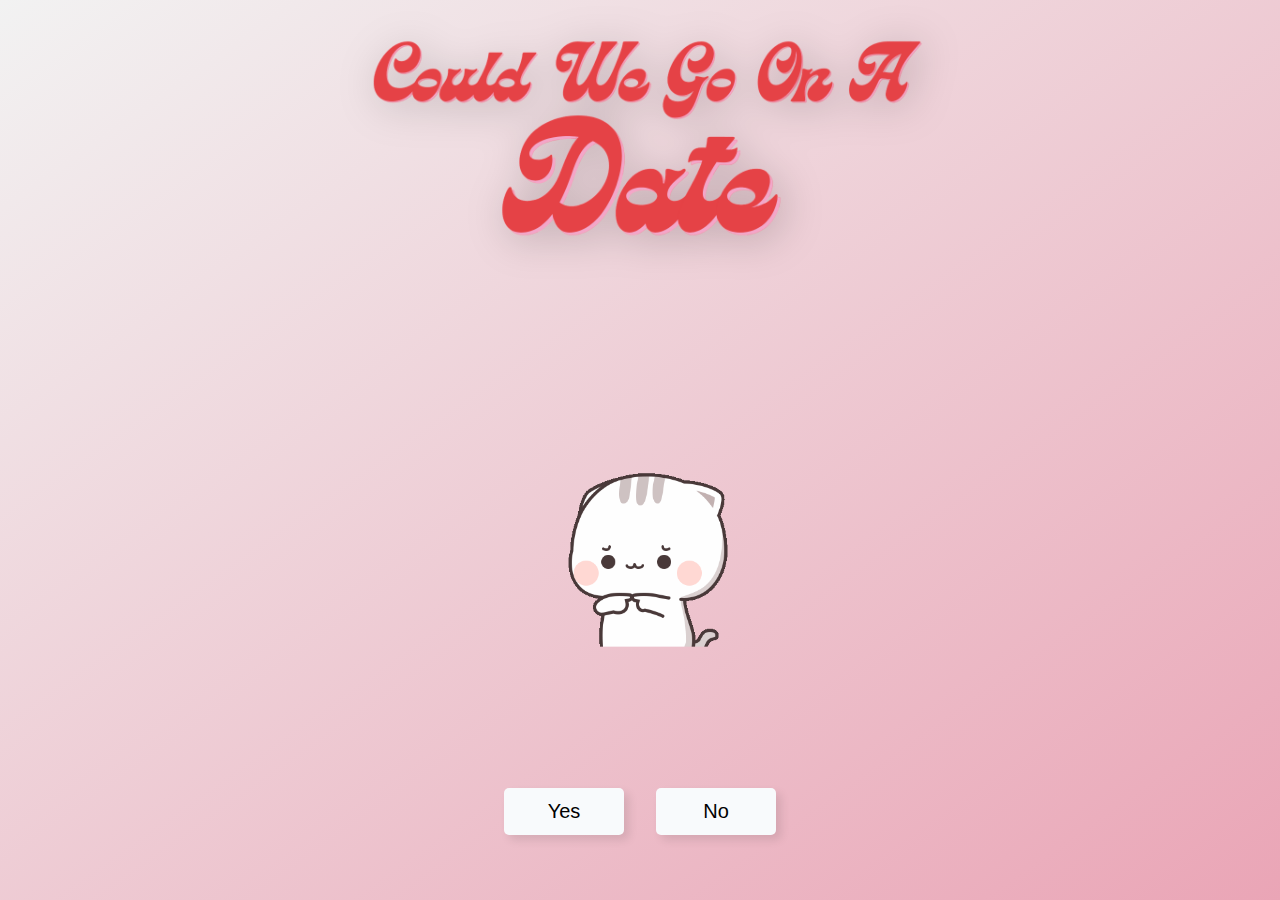
<file: index.html>
<!DOCTYPE html>
<html lang="en">
  <head>
    <meta charset="UTF-8" />
    <meta name="viewport" content="width=device-width, initial-scale=1.0" />
    
    <link rel="stylesheet" href="style.css" />
    <title>Ask For Date</title>
  </head>
  <body>
    <img src="assetss/date.png" alt="date?" class="header-img" />
    <div class="container" id="container">
      <img src="assetss/erm-fingers.gif" alt="please" class="image-1" />
      <img src="assetss/oh-yay.gif" alt="yes" class="image-2 hide" />
      <button class="btn btn-yes" type="button">Yes</button>
      <button class="btn btn-no" type="button">No</button>
    </div>
    <script src="main.js"></script>
  </body>
</html>
</file>
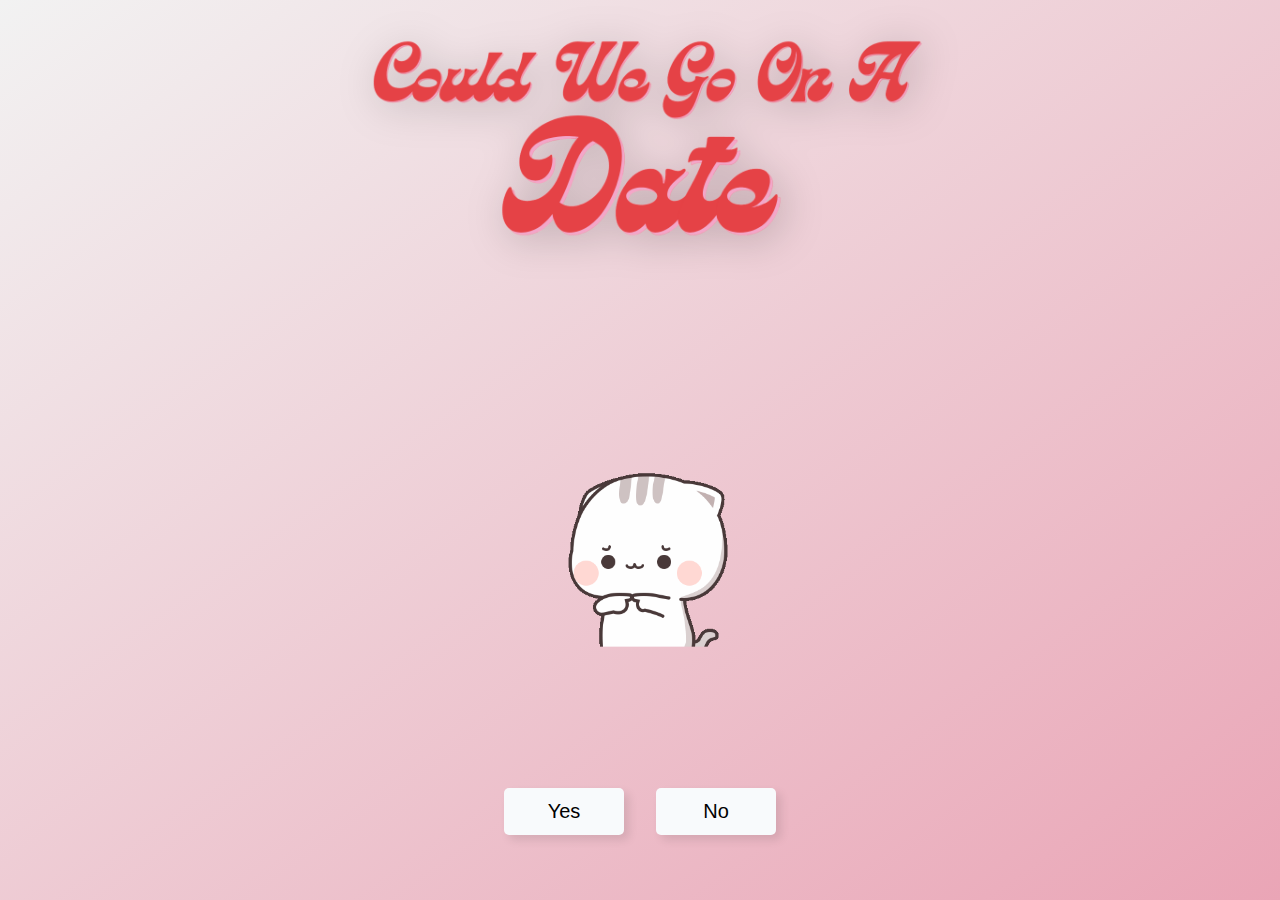
<file: mark.html>
<!DOCTYPE html>
<html lang="en">
  <head>
    <meta charset="UTF-8" />
    <meta name="viewport" content="width=device-width, initial-scale=1.0" />
    
    <link rel="stylesheet" href="style.css" />
    <title>Ask For Date</title>
  </head>
  <body>
    <img src="assetss/date.png" alt="date?" class="header-img" />
    <div class="container" id="container">
      <img src="assetss/erm-fingers.gif" alt="please" class="image-1" />
      <img src="assetss/oh-yay.gif" alt="yes" class="image-2 hide" />
      <button class="btn btn-yes" type="button">Yes</button>
      <button class="btn btn-no" type="button">No</button>
    </div>
    <script src="main.js"></script>
  </body>
</html>
</file>
<file: style.css>
* {
    margin: 0;
    padding: 0;
    box-sizing: border-box;
  }
  
  .hide {
    display: none;
  }
  
  body {
    padding: 2rem;
    width: 100%;
    min-height: 100vh;
    background-image: linear-gradient(to right bottom, #f2f2f2, #eaa5b6);
    display: flex;
    flex-direction: column;
  }
  
  .header-img {
    display: flex;
    width: 100%;
    max-width: 600px;
    margin-inline: auto;
    filter: drop-shadow(5px 5px 20px rgba(0, 0, 0, 0.2));
  }
  
  .container {
    flex: 1;
    position: relative;
    isolation: isolate;
    width: 100%;
    max-width: 1200px;
    margin-inline: auto;
  }
  
  .image-1,
  .image-2 {
    position: absolute;
    top: 50%;
    left: 50%;
    transform: translate(-50%, -50%);
  }
  
  .image-1 {
    width: 175px;
  }
  
  .image-2 {
    width: 250px;
  }
  
  .btn {
    position: absolute;
    top: calc(100% - 5rem);
    min-width: 120px;
    padding: 0.75rem 1rem;
    font-size: 1.25rem;
    outline: none;
    border: none;
    background-color: #f8fafc;
    border-radius: 5px;
    box-shadow: 5px 5px 10px rgba(0, 0, 0, 0.1);
    cursor: pointer;
    transition: 0.3s;
  }
  
  .btn:hover {
    background-color: #e2e8f0;
    box-shadow: 5px 5px 10px rgba(0, 0, 0, 0.2);
  }
  
  .btn-yes {
    left: 50%;
    transform: translateX(calc(-100% - 1rem));
    z-index: 1;
  }
  
  .btn-no {
    left: calc(50% + 1rem);
    transition: all 0.5s ease;
    z-index: 2;
  }
</file>
